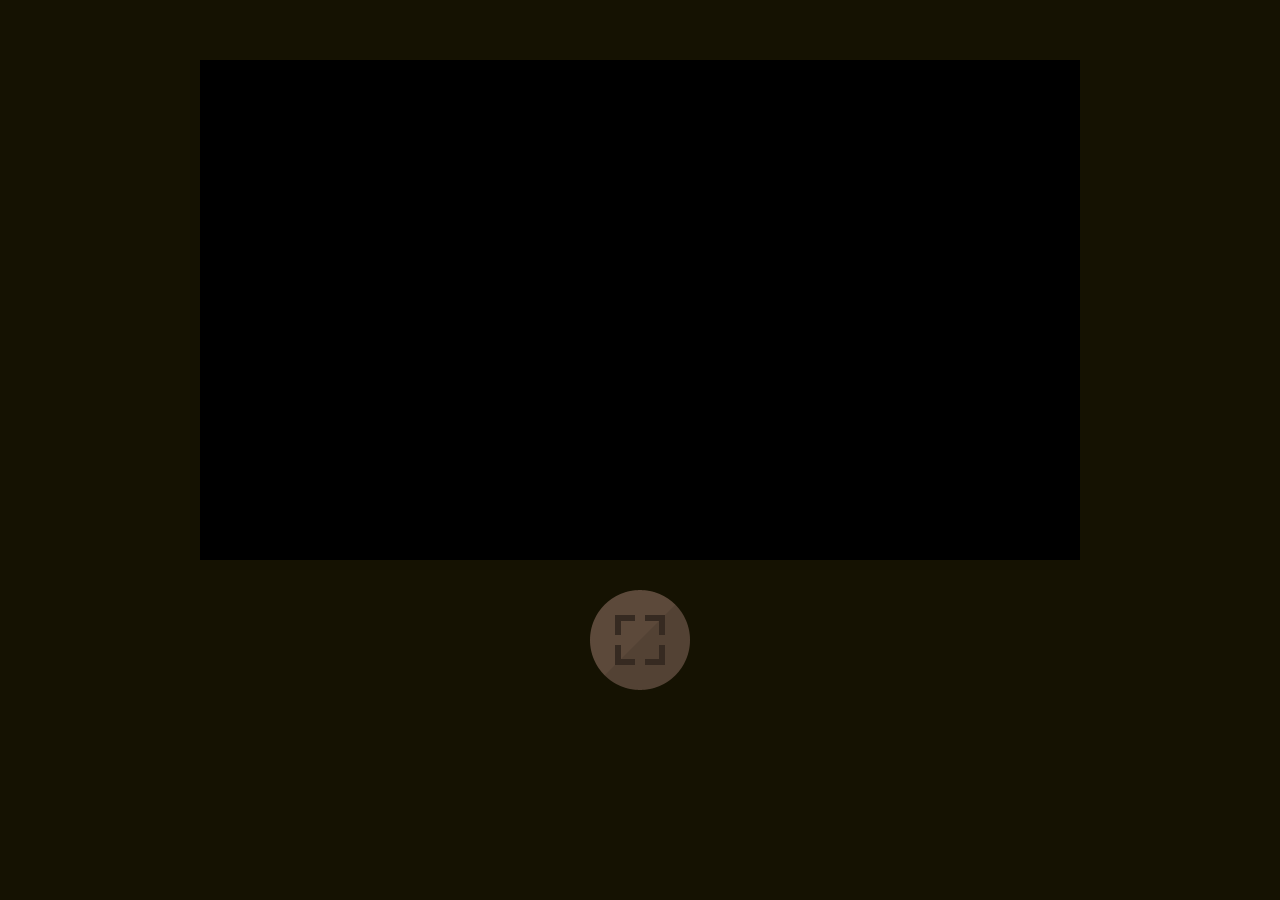
<file: flappy son/game/index.html>
<!DOCTYPE html PUBLIC "-//W3C//DTD XHTML 1.0 Transitional//EN" "http://www.w3.org/TR/xhtml1/DTD/xhtml1-transitional.dtd">
<html xmlns="http://www.w3.org/1999/xhtml">
<head>
<meta http-equiv="Content-Type" content="text/html; charset=utf-8" />
<title>Indiara and the Skull Gold</title>
<style type="text/css">
body {
	background-color: #151202;
	margin-left: 0px;
	margin-top: 0px;
	margin-right: 0px;
	margin-bottom: 0px;
}
#content{
	margin-top: 60px;
	margin-bottom: 60px;
}
#game {
	border-style:solid;
	border-width: 10px;
	border-color:#000;
	color: #000;
	margin: auto;
	width: 860px;
}
#button {
	text-align:center;
	padding-top: 30px;
}
</style>
</head>

<body>

<div id="content">
    <div id="game">
    <iframe frameborder="0" src="gameplay/index.html" width="860px" height="480px"></iframe>
    </div>
    <div id="button">
    <a href="gameplay/index.html">
    <img src="button_full.png">
    </a>
    </div>
</div>

</body>
</html>
</file>
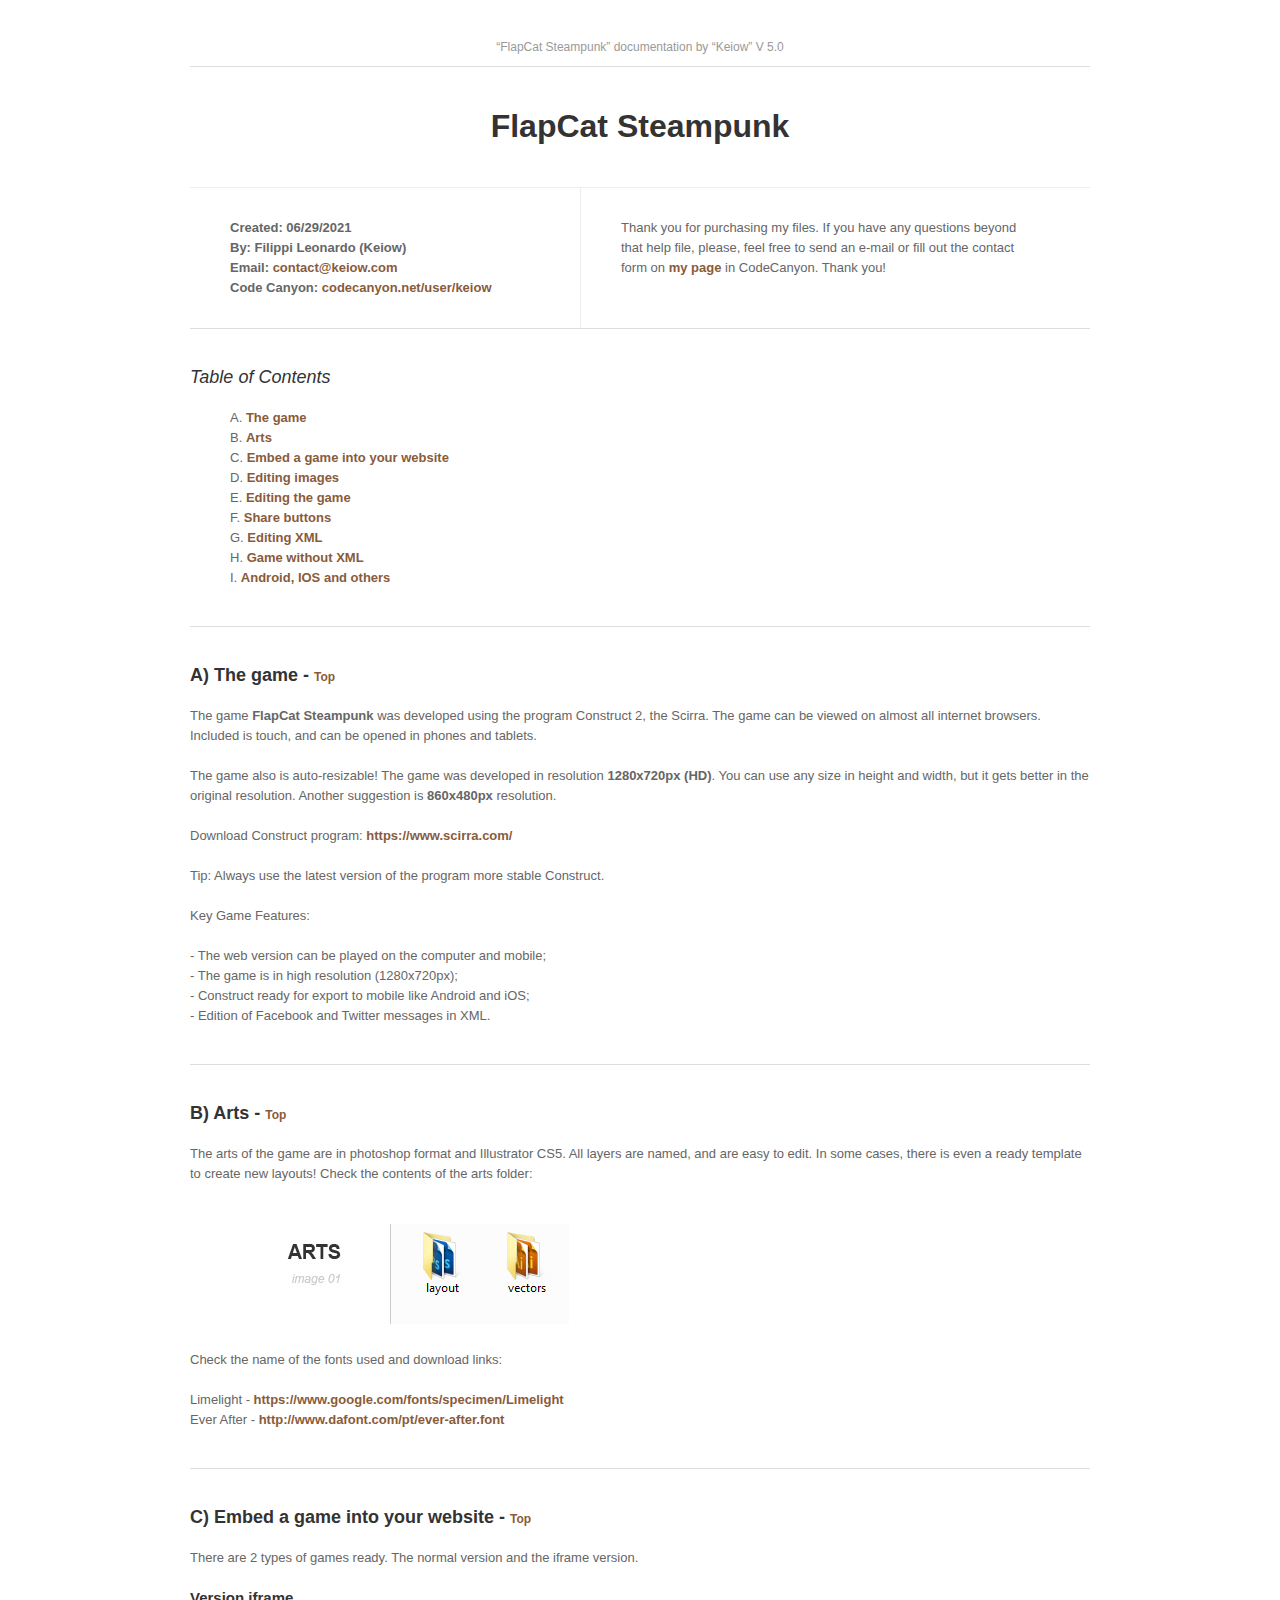
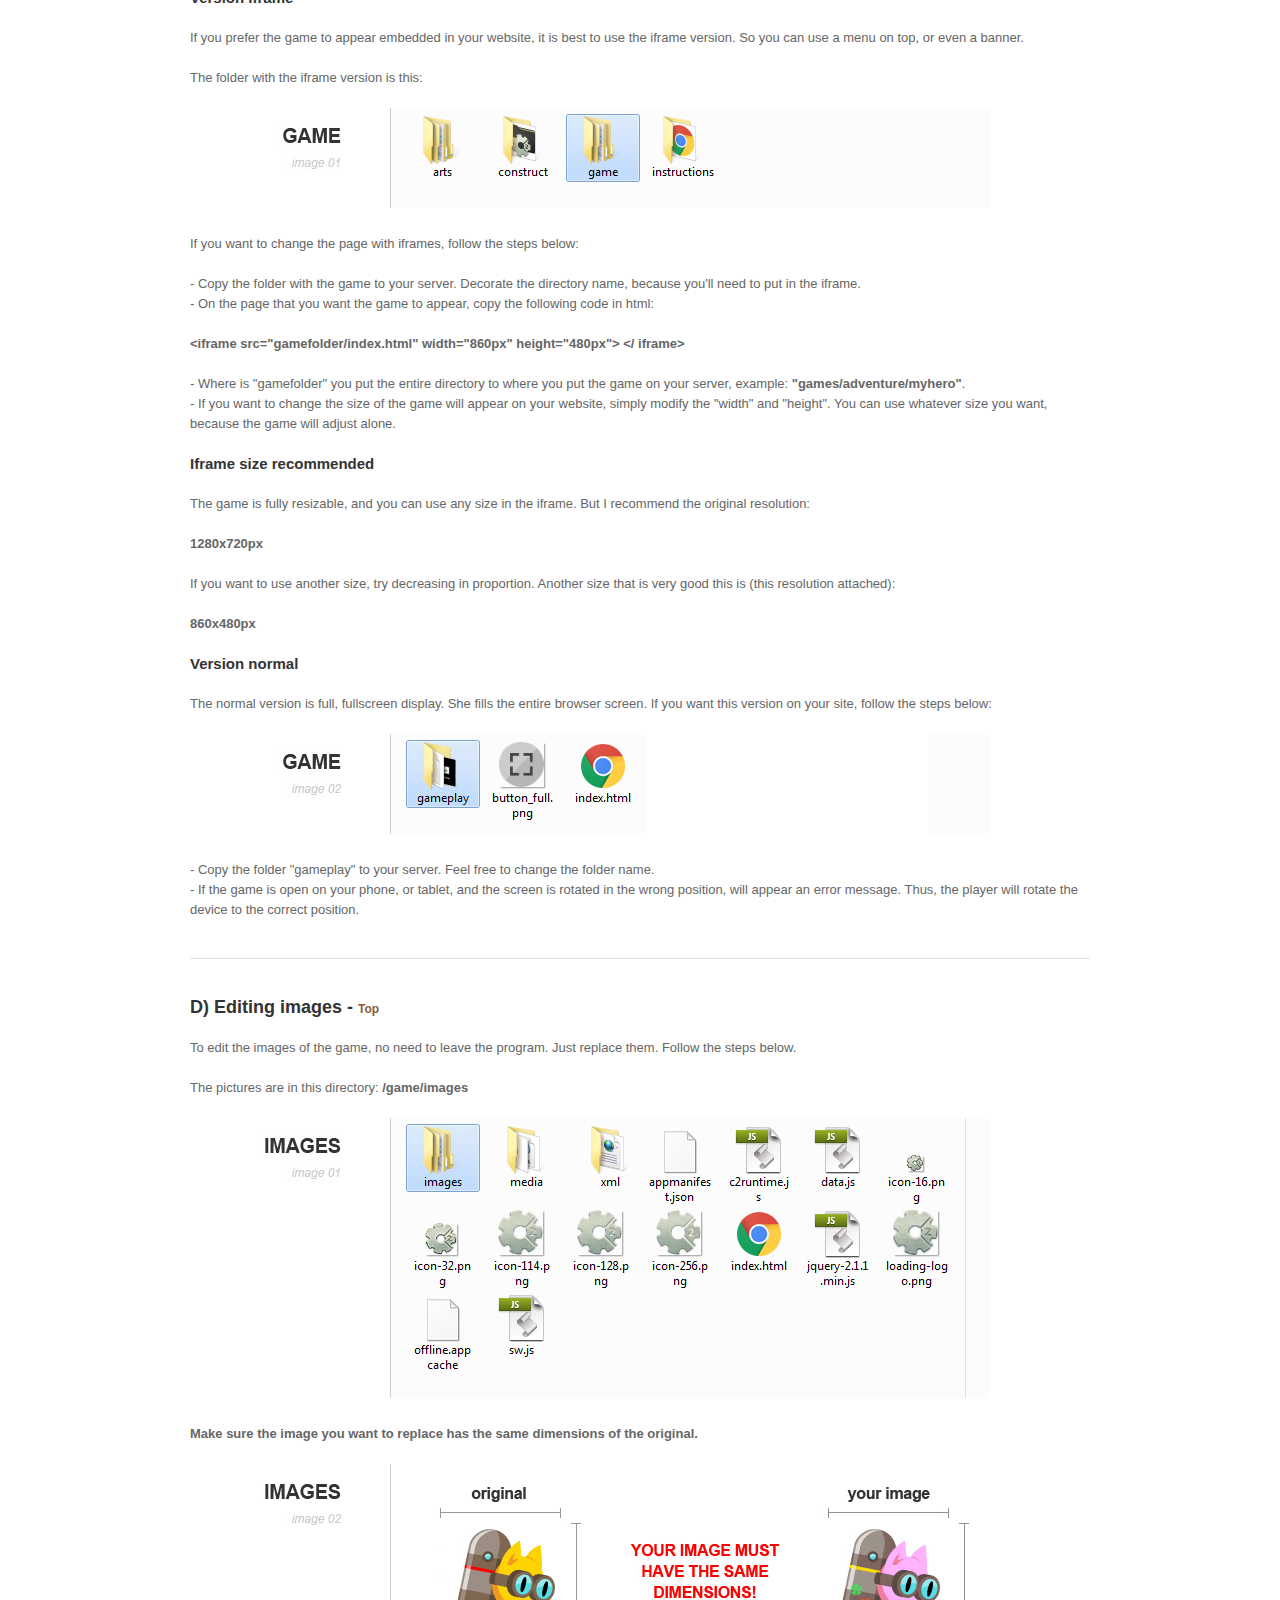
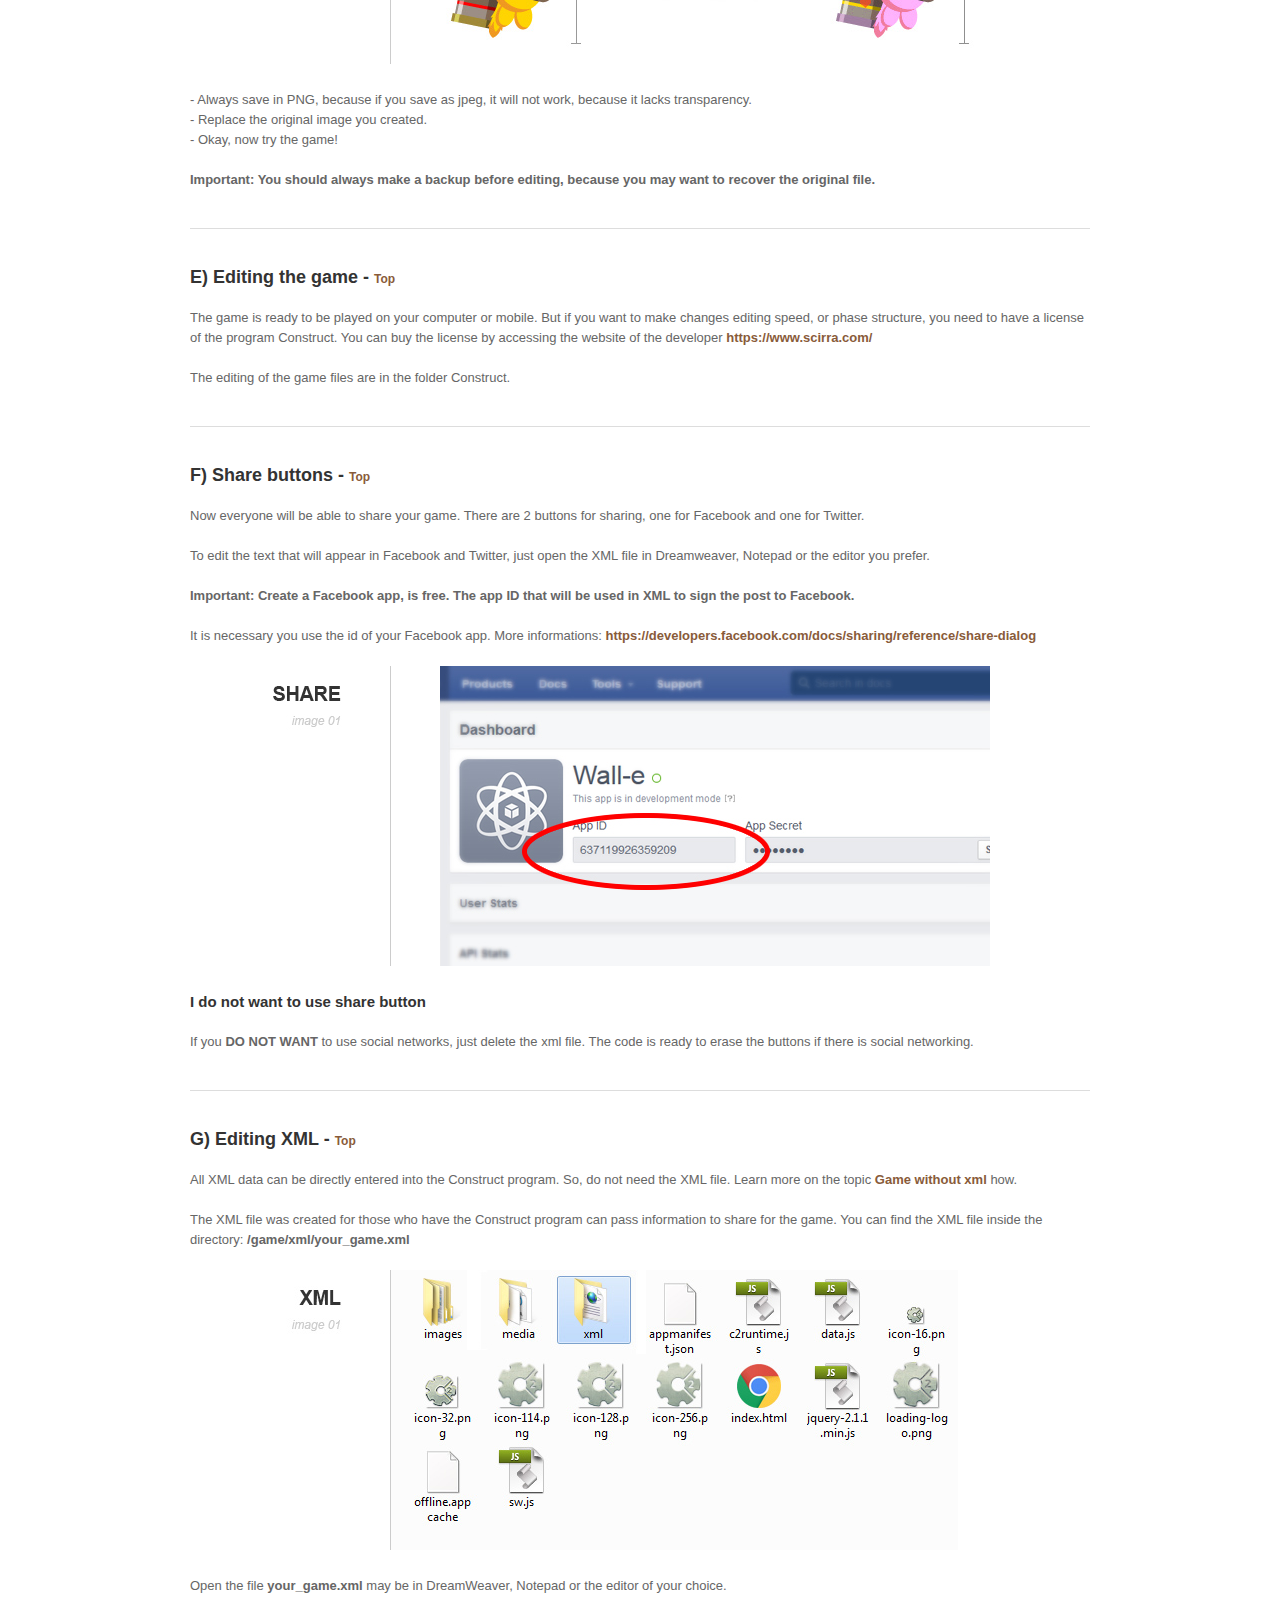
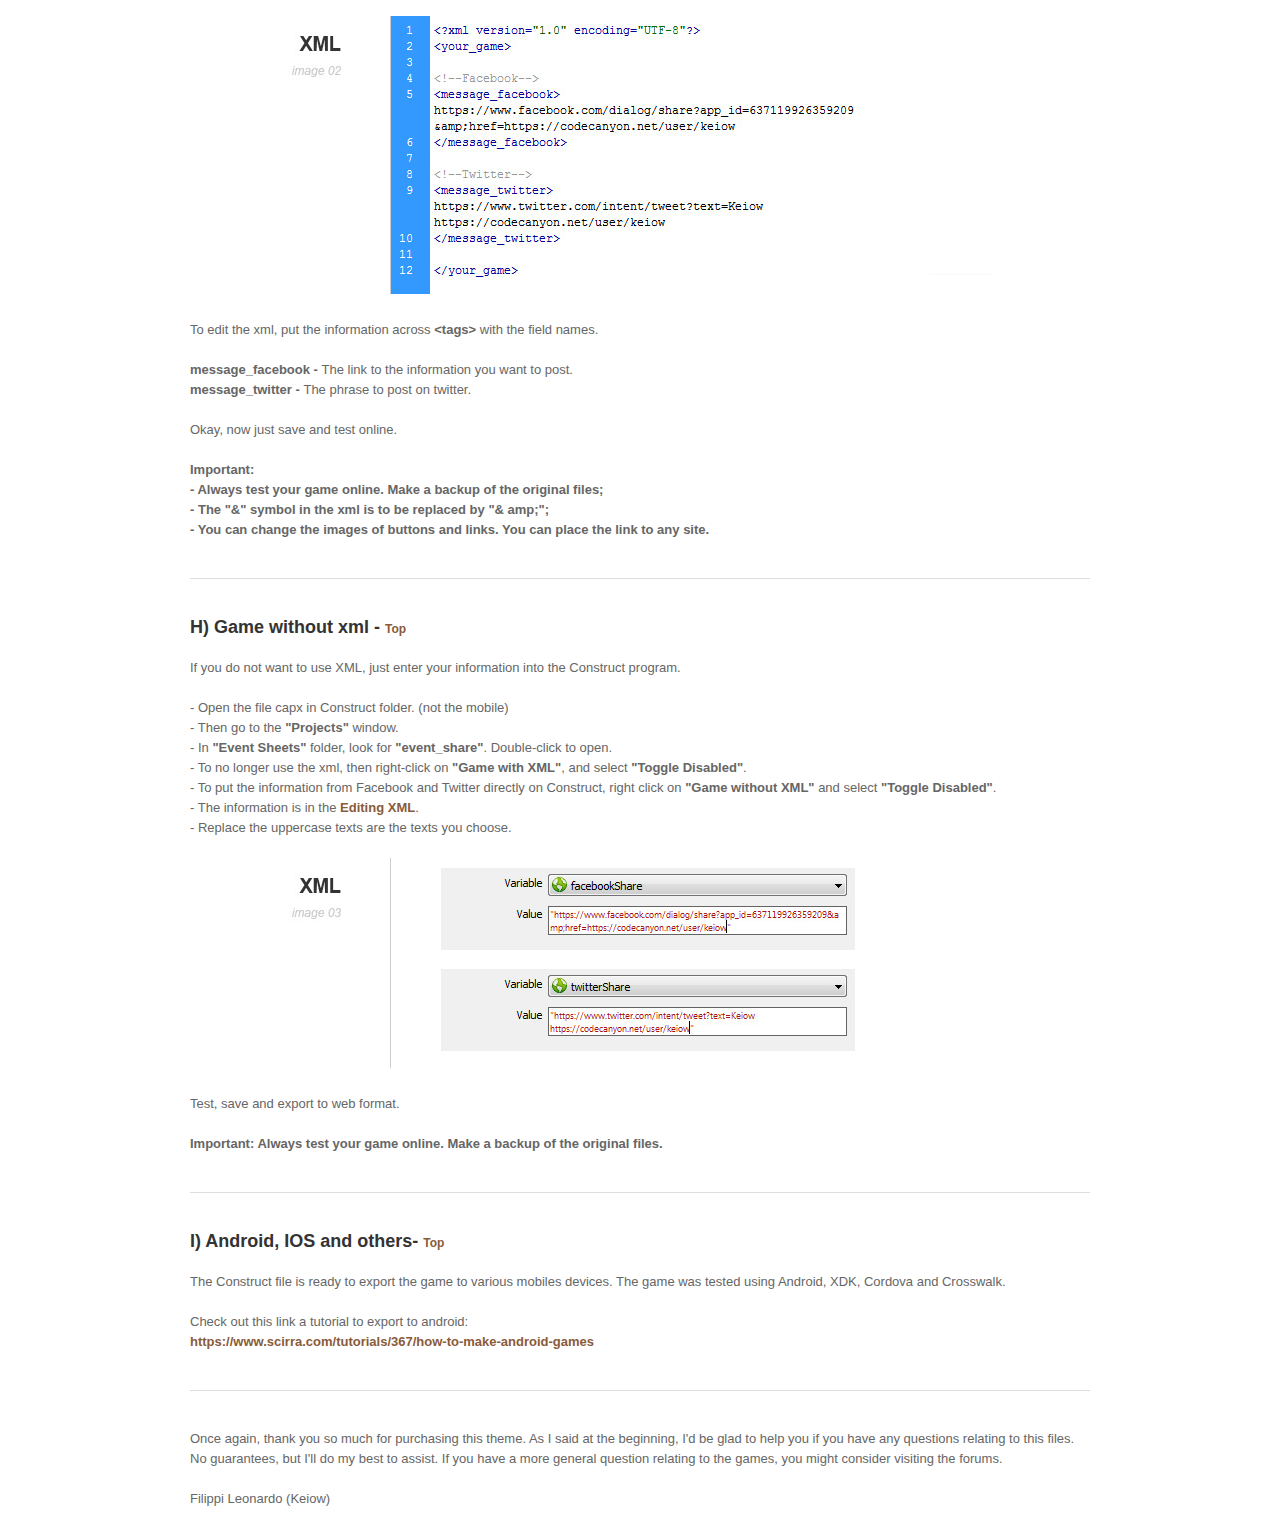
<file: flappy son/instructions/index.html>
<!DOCTYPE HTML PUBLIC "-//W3C//DTD HTML 4.01//EN" "http://www.w3.org/TR/html4/strict.dtd">
<head lang="en">
	<meta http-equiv="Content-Type" content="text/html; charset=utf-8">
<title>FlapCat Steampunk - Instructions</title>
    <link rel="stylesheet" href="assets/layout.css" type="text/css" media="screen, projection">
<style type="text/css">
body {
	background-color: #FFF;
	margin-left: 0px;
	margin-top: 40px;
	margin-right: 0px;
	margin-bottom: 0px;
}
</style>
</head>


<body>
	<div id="container">
	
		<h3 class="txt1">&ldquo;FlapCat Steampunk&rdquo; documentation by &ldquo;Keiow&rdquo; V 5.0</h3>
		
		<hr>
		
    <h1 class="title">FlapCat Steampunk</h1>
		
		<div id="borderTop">
	  <div id="topInfo">
					<strong>
					Created: 06/29/2021<br>
					By: Filippi Leonardo (Keiow)<br>
					Email: <a href="mailto:contact@keiow.com">contact@keiow.com</a><br>
                    Code Canyon: <a target="_blank" href="http://codecanyon.net/user/keiow">codecanyon.net/user/keiow</a>
					</strong>
			</div><!-- end div .span-6 -->		
	
			<div id="topTxt">
				Thank you for purchasing my files. If you have any questions beyond that help file, please, feel free to send an e-mail or fill out the contact form on <a target="_blank" href="http://codecanyon.net/user/keiow">my page</a> in CodeCanyon. Thank you!
			</div>
		</div><!-- end div .borderTop -->
		
		<hr>
        
        <div id="content">
        <div id="Top">
        </div>
            <div id="contentTable">
            Table of Contents
            </div>
            <div id="contentTableTxt">
			A. <a href="#Thegame">The game</a>
            <br>
            B. <a href="#Arts">Arts</a>
            <br>
            C. <a href="#Embed">Embed a game into your website</a>
            <br>
            D. <a href="#Editingimages">Editing images</a>
            <br>
			E. <a href="#Editingthegame">Editing the game</a>
            <br>
			F. <a href="#Share">Share buttons</a>
            <br>
            G. <a href="#EditingXML">Editing XML</a>
            <br>
            H. <a href="#WithoutXML">Game without XML</a>
            <br>
            I. <a href="#Android">Android, IOS and others</a>
            </div>
        </div>
		
        <hr>
        
        <div id="content">
            <div id="Thegame">
            </div>
            <div id="contentTitle">
            A) The game - 
            <a class="top" href="#Top">Top</a>
            </div>
            <div id="contentTxt">
			The game <strong>FlapCat Steampunk</strong> was developed using the program Construct 2, the Scirra. The game can be viewed on almost all internet browsers. Included is touch, and can be opened in phones and tablets.
            <br>
			<br>
            The game also is auto-resizable! The game was developed in resolution <strong>1280x720px (HD)</strong>. You can use any size in height and width, but it gets better in the original resolution. Another suggestion is <strong>860x480px</strong> resolution.
            <br>
			<br>
            Download Construct program: <a href="https://www.scirra.com/" target="_blank">https://www.scirra.com/</a>
            <br>
            <br>
            Tip: Always use the latest version of the program more stable Construct.
            <br>
            <br>
            Key Game Features: 
            <br>
            <br>
            - The web version can be played on the computer and mobile;
            <br>
			- The game is in high resolution (1280x720px); 
            <br>
			- Construct ready for export to mobile like Android and iOS; 
            <br>
			- Edition of Facebook and Twitter messages in XML.
          </div>
        </div>
        
        <hr>
        
        <div id="content">
            <div id="Arts">
            </div>
            <div id="contentTitle">
            B) Arts - 
            <a class="top" href="#Top">Top</a>
          </div>
            <div id="contentTxt">
			The arts of the game are in photoshop format and Illustrator CS5. All layers are named, and are easy to edit. In some cases, there is even a ready template to create new layouts! Check the contents of the arts folder:<br>
			<br>
            <br>
			<img src="images/img_arts_01.jpg">
            <br>
            <br>
            Check the name of the fonts used and download links:
            <br>
            <br>
            Limelight -  <a target="_blank" href="https://www.google.com/fonts/specimen/Limelight">https://www.google.com/fonts/specimen/Limelight</a>
            <br>
            Ever After -  <a target="_blank" href="http://www.dafont.com/pt/ever-after.font">http://www.dafont.com/pt/ever-after.font</a>
            </div>
        </div>
        
        <hr>
        
        <div id="content">
            <div id="Embed">
            </div>
            <div id="contentTitle">
            C) Embed a game into your website - 
            <a class="top" href="#Top">Top</a>
            </div>
          	<div id="contentTxt">
			There are 2 types of games ready. The normal version and the iframe version.
			<br>
            <br>
            <div id="contentMiniTitle">
            Version iframe
            </div>
            If you prefer the game to appear embedded in your website, it is best to use the iframe version. So you can use a menu on top, or even a banner. 
			<br>
            <br>
			The folder with the iframe version is this: 
			<br>
            <br>
            <img src="images/img_game_01.jpg">
            <br>
            <br>
			If you want to change the page with iframes, follow the steps below:
            <br>
            <br>
			- Copy the folder with the game to your server. Decorate the directory name, because you'll need to put in the iframe.
            <br>
			- On the page that you want the game to appear, copy the following code in html:
			<br>
            <br>
            <strong>
			&lt;iframe src=&quot;gamefolder/index.html&quot; width=&quot;860px&quot; height=&quot;480px&quot;&gt; &lt;/ iframe&gt;
            </strong>
            <br>
            <br>
			- Where is "gamefolder" you put the entire directory to where you put the game on your server, example: <strong>"games/adventure/myhero"</strong>.
            <br>
			- If you want to change the size of the game will appear on your website, simply modify the "width" and "height". You can use whatever size you want, because the game will adjust alone.
            <br>
            <br>
            <div id="contentMiniTitle">
            Iframe size recommended
            </div>
            The game is fully resizable, and you can use any size in the iframe. But I recommend the original resolution: 
			<br>
            <br>
            <strong>1280x720px</strong>
            <br>
            <br>
			If you want to use another size, try decreasing in proportion. Another size that is very good this is (this resolution attached):
			<br>
            <br>
            <strong>860x480px</strong>
			<br>
            <br>
            <div id="contentMiniTitle">
            Version normal
            </div>
            The normal version is full, fullscreen display. She fills the entire browser screen. If you want this version on your site, follow the steps below:
            <br>
            <br>
            <img src="images/img_game_02.jpg">
            <br>
            <br>
			- Copy the folder "gameplay" to your server. Feel free to change the folder name.
            <br>
			- If the game is open on your phone, or tablet, and the screen is rotated in the wrong position, will appear an error message. Thus, the player will rotate the device to the correct position.
            </div>
        </div>
        
        <hr>
        
        <div id="content">
            <div id="Editingimages">
            </div>
            <div id="contentTitle">
            D) Editing images - 
            <a class="top" href="#Top">Top</a>
            </div>
            <div id="contentTxt">
			To edit the images of the game, no need to leave the program. Just replace them. Follow the steps below.
            <br>
            <br>
            The pictures are in this directory: <strong>/game/images</strong>
            <br>
            <br>
            <img src="images/img_images_01.jpg">
            <br>
            <br>
            <strong>Make sure the image you want to replace has the same dimensions of the original.</strong>
            <br>
            <br>
            <img src="images/img_images_02.jpg">
            <br>
            <br>
            - Always save in PNG, because if you save as jpeg, it will not work, because it lacks transparency.
            <br>
            - Replace the original image you created.
            <br>
            - Okay, now try the game!
            <br>
            <br>
            <strong>Important: You should always make a backup before editing, because you may want to recover the original file.</strong>
            </div>
        </div>
        
        <hr>
        
        <div id="content">
            <div id="Editingthegame">
            </div>
            <div id="contentTitle">
            E) Editing the game - 
            <a class="top" href="#Top">Top</a>
            </div>
            <div id="contentTxt">
			The game is ready to be played on your computer or mobile. But if you want to make changes editing speed, or phase structure, you need to have a license of the program Construct. You can buy the license by accessing the website of the developer <a href="https://www.scirra.com/" target="_blank">https://www.scirra.com/</a>
            <br>
            <br>
			The editing of the game files are in the folder Construct.
            </div>
        </div>
        
        <hr>
        
        <div id="content">
            <div id="Share">
            </div>
            <div id="contentTitle">
            F) Share buttons - 
            <a class="top" href="#Top">Top</a>
            </div>
            <div id="contentTxt">
			Now everyone will be able to share your game.  There are 2 buttons for sharing, one for Facebook and one for Twitter.
            <br>
            <br>
			To edit the text that will appear in Facebook and Twitter, just open the XML file in Dreamweaver, Notepad or the editor you prefer. 
			<br>
            <br>
            <strong>Important: Create a Facebook app, is free. The app ID that will be used in XML to sign the post to Facebook.</strong>
            <br>
            <br>
            It is necessary you use the id of your Facebook app.
            More informations: <a target="_blank" href="https://developers.facebook.com/docs/sharing/reference/share-dialog">https://developers.facebook.com/docs/sharing/reference/share-dialog</a><br>
            <br>
            <img src="images/img_share_01.jpg">
            <br>
            <br>
            <div id="contentMiniTitle">
            I do not want to use share button
            </div>
            If you <strong> DO NOT WANT </strong> to use social networks, just delete the xml file. The code is ready to erase the buttons if there is social networking.
            </div>
        </div>
        
        <hr>
        
        <div id="content">
            <div id="EditingXML">
            </div>
            <div id="contentTitle">
            G) Editing XML - 
            <a class="top" href="#Top">Top</a>
            </div>
            <div id="contentTxt">
			All XML data can be directly entered into the Construct program. So, do not need the XML file. Learn more on the topic <a href="#WithoutXML">Game without xml</a> how. 
			<br>
            <br>
			The XML file was created for those who have the Construct program can pass information to share for the game. You can find the XML file inside the directory: <strong>/game/xml/your_game.xml</strong>
            <br>
            <br>
            <img src="images/img_xml_01.jpg">
            <br>
            <br>
            Open the file <strong>your_game.xml</strong> may be in DreamWeaver, Notepad or the editor of your choice.
            <br>
            <br>
            <img src="images/img_xml_02.jpg">
            <br>
            <br>
            To edit the xml, put the information across <strong>&lt;tags&gt;</strong> with the field names.
			<br>
            <br>
			<strong>message_facebook - </strong>The link to the information you want to post.
            <br>
            <strong>message_twitter - </strong>The phrase to post on twitter.
            <br>
            <br>
            Okay, now just save and test online. <br>
            <br>
            <strong>Important: <br>
            - Always test your game online. Make a backup of the original files;
            <br>
            - The "&" symbol in the xml is to be replaced by "& amp;";
            <br>
            - You can change the images of buttons and links. You can place the link to any site.
            </strong>
			</div>
        </div>
        
        <hr>
        
        <div id="content">
            <div id="WithoutXML">
            </div>
            <div id="contentTitle">
            H) Game without xml - 
            <a class="top" href="#Top">Top</a>
            </div>
            <div id="contentTxt">
			If you do not want to use XML, just enter your information into the Construct program. 
            <br>
            <br>
           - Open the file capx in Construct folder. (not the mobile) 
			<br>
			- Then go to the <strong>"Projects"</strong> window. 
			<br>
			- In <strong>"Event Sheets"</strong> folder, look for <strong>"event_share"</strong>. Double-click to open. 
			<br>
			- To no longer use the xml, then right-click on <strong>"Game with XML"</strong>, and select <strong>"Toggle Disabled"</strong>. 
			<br>
			- To put the information from Facebook and Twitter directly on Construct, right click on <strong>"Game without XML"</strong> and select <strong>"Toggle Disabled"</strong>. 
			<br>
			- The information is in the <a href="#EditingXML">Editing XML</a>.
            <br>
            - Replace the uppercase texts are the texts you choose.
            <br>
            <br>
            <img src="images/img_xml_03.jpg">
            <br>
            <br>
            Test, save and export to web format.
            <br>
            <br>
            <strong>Important: Always test your game online. Make a backup of the original files.</strong>
            </div>
        </div>
        
        <hr>
        
        <div id="content">
            <div id="Android">
            </div>
            <div id="contentTitle">
            I) Android, IOS and others- 
            <a class="top" href="#Top">Top</a>
            </div>
            <div id="contentTxt">
			The Construct file is ready to export the game to various mobiles devices. The game was tested using Android, XDK, Cordova and Crosswalk.
            <br>
            <br>
			Check out this link a tutorial to export to android:
            <br>
            <a target="_blank" href="https://www.scirra.com/tutorials/367/how-to-make-android-games">https://www.scirra.com/tutorials/367/how-to-make-android-games</a>
            </div>
        </div>
        
        <hr>
        
        <div id="content">
        	<div id="contentTxt">
			Once again, thank you so much for purchasing this theme. As I said at the beginning, I'd be glad to help you if you have any questions relating to this files. No guarantees, but I'll do my best to assist. If you have a more general question relating to the games,
you might consider visiting the forums.
			<br>
            <br>
			Filippi Leonardo (Keiow)
            </div>
		</div>
        
	</div>
</body>
</html>
</file>
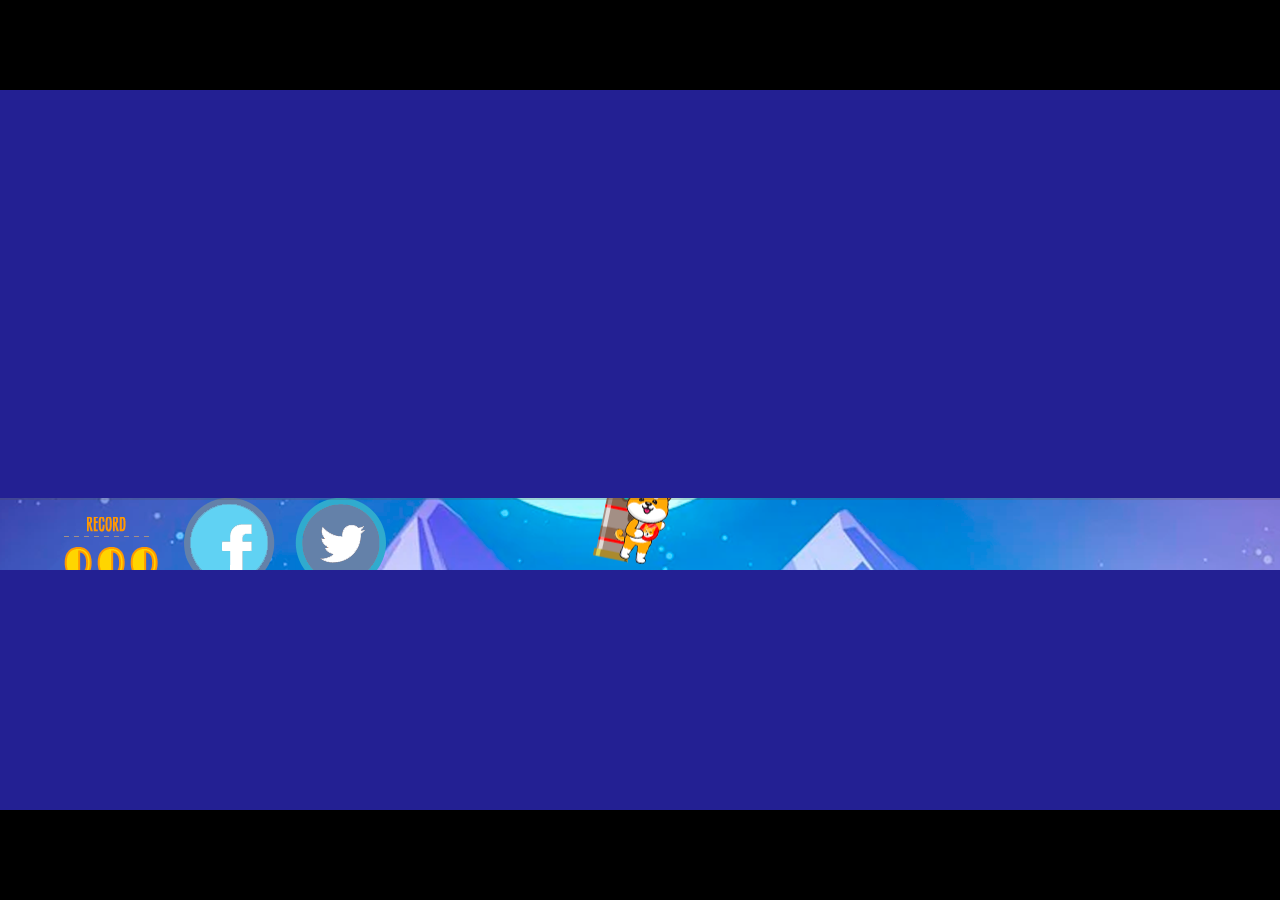
<file: flappy son/game/gameplay/index.html>
<!DOCTYPE html>
<html>
<head>
<meta charset="UTF-8">
<title>FlapCat Steampunk</title>
<meta name="viewport" content="width=device-width, initial-scale=1.0, maximum-scale=1.0, minimum-scale=1.0, user-scalable=no">

<meta name="generator" content="Construct 3">
	<meta name="author" content="Filippi Leonardo">
	<meta name="description" content="Game fun!">
	<link rel="manifest" href="appmanifest.json">
	<link rel="apple-touch-icon" sizes="128x128" href="icons/icon-128.png">
	<link rel="apple-touch-icon" sizes="256x256" href="icons/icon-256.png">
	<link rel="icon" type="image/png" href="icons/icon-256.png">

<link rel="stylesheet" href="style.css">

</head>
<body>
<div id="fb-root"></div>

	<noscript>
		<div id="notSupportedWrap">
			<h2 id="notSupportedTitle">This content requires JavaScript</h2>
			<p class="notSupportedMessage">JavaScript appears to be disabled. Please enable it to view this content.</p>
		</div>
	</noscript>
	<script src="scripts/supportcheck.js"></script>
	<script src="scripts/offlineclient.js" type="module"></script>
	<script src="scripts/main.js" type="module"></script>
	<script src="scripts/register-sw.js" type="module"></script>
</body>
</html>
</file>
<file: flappy son/instructions/assets/layout.css>
@charset "utf-8";
/* CSS Document */

#container{
	margin:auto;
	text-align: center;
	font-family: Arial, "Times New Roman", Times, serif;
	width: 900px;
	color: #666;
}
#container a{
	color: #895b3a;
	text-decoration:none;
	font-weight:bold;
}	

#borderTop{
	border-top: 1px solid #eee;
}
#topInfo{
	padding-top: 30px;
	padding-left: 40px;
	padding-bottom: 30px;
	display: block;
	width: 350px;
	text-align:left;
	float: left;
	line-height: 20px;
	font-size: 13px;
	border-right: 1px solid #eee;
}
#topTxt{
	padding-top: 30px;
	padding-left: 40px;
	width: 400px;
	display:block;
	float: left;
	text-align:left;
	font-size: 13px;
	line-height: 20px;
}
#content{
	margin: auto;
	text-align: left;
	padding-top: 30px;
	padding-bottom: 30px;
}

#contentTable{
	font-size:18px;
	font-weight: 100;
	padding-bottom: 20px;
	color:#333;
	font-style:italic;
}

#contentTitle{
	font-size:18px;
	font-weight:bold;
	padding-bottom: 20px;
	color:#333;
}

#contentMiniTitle{
	font-size:15px;
	font-weight:bold;
	padding-bottom: 20px;
	color:#333;
}

#contentTxt{
	margin: auto;
	text-align: left;
	line-height: 20px;
	font-size: 13px;
}

#contentTableTxt{
	margin: auto;
	padding-left: 40px;
	text-align: left;
	line-height: 20px;
	font-size: 13px;
}


.txt1{
	font-weight: 100;
	font-size: 12px;
	color:#999;
}

.title{
	padding: 20px;
	color: #333;
}

.top{
	font-weight: 100;
	font-size: 12px;
}


hr{
	background: #ddd;
	color: #ddd;
	clear: both;
	float: none;
	width: 100%;
	height: 1px;
	border: none;
}
</file>
<file: flappy son/game/gameplay/style.css>
html, body {
	padding: 0;
	margin: 0;
	overflow: hidden;
	
	background: #000000;
	color: white;
}

html, body, canvas {
	touch-action: none;
	touch-action-delay: none;
}

#notSupportedWrap {
	margin: 2em auto 1em auto;
	width: 75%;
	max-width: 45em;
	border: 2px solid #aaa;
	border-radius: 1em;
	padding: 2em;
	background-color: #f0f0f0;
	font-family: "Segoe UI", Frutiger, "Frutiger Linotype", "Dejavu Sans", "Helvetica Neue", Arial, sans-serif;
	color: black;
}

#notSupportedTitle {
	font-size: 1.8em;
}

.notSupportedMessage {
	font-size: 1.2em;
}

.notSupportedMessage em {
	color: #888;
}
</file>
